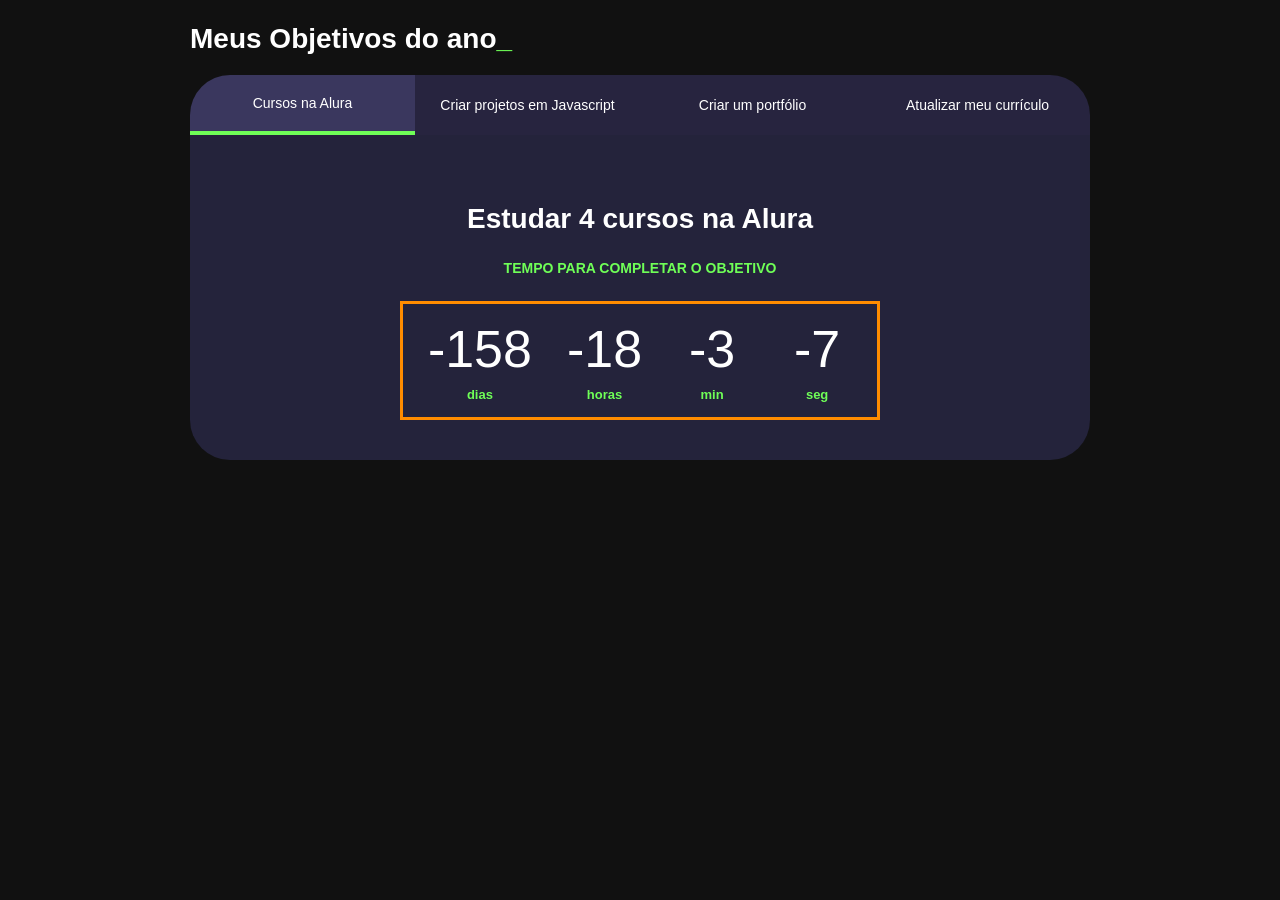
<file: index.html>
<!DOCTYPE html>
<html lang="pt-br">
<head>
    <meta charset="UTF-8">
    <meta name="viewport" content="width=device-width, initial-scale=1.0">
    <title>Meus objetivos do ano</title>
    <link rel="stylesheet" href="style.css">
</head>

<body>
    <section class="conteudo-principal">
        <h1>Meus Objetivos do ano<span>_</span></h1>

        <div class="botoes">
            <button class="botao ativo">Cursos na Alura</button>
            <button class="botao">Criar projetos em Javascript</button>
            <button class="botao">Criar um portfólio</button>
            <button class="botao">Atualizar meu currículo</button>
        </div>

        <div class="abas-textos">

            <div class="aba-conteudo ativo">
                <h3 class="aba-conteudo-titulo-principal">Estudar 4 cursos na Alura</h3>
                <h4 class="aba-conteudo-titulo-secundario">Tempo para completar o objetivo</h4>

                <div class="contador">
                    <div class="contador-digito"><p class="contador-numero">0</p><p class="contador-texto">dias</p></div>
                    <div class="contador-digito"><p class="contador-numero">0</p><p class="contador-texto">horas</p></div>
                    <div class="contador-digito"><p class="contador-numero">0</p><p class="contador-texto">min</p></div>
                    <div class="contador-digito"><p class="contador-numero">0</p><p class="contador-texto">seg</p></div>
                </div>
            </div>

            <div class="aba-conteudo">
                <h3 class="aba-conteudo-titulo-principal">Criar 5 projetos em Javascript</h3>
                <h4 class="aba-conteudo-titulo-secundario">Tempo para completar o objetivo</h4>

                <div class="contador">
                    <div class="contador-digito"><p class="contador-numero">0</p><p class="contador-texto">dias</p></div>
                    <div class="contador-digito"><p class="contador-numero">0</p><p class="contador-texto">horas</p></div>
                    <div class="contador-digito"><p class="contador-numero">0</p><p class="contador-texto">min</p></div>
                    <div class="contador-digito"><p class="contador-numero">0</p><p class="contador-texto">seg</p></div>
                </div>
            </div>

            <div class="aba-conteudo">
                <h3 class="aba-conteudo-titulo-principal">Criar um portfólio com os meus 3 melhores projetos</h3>
                <h4 class="aba-conteudo-titulo-secundario">Tempo para completar o objetivo</h4>

                <div class="contador">
                    <div class="contador-digito"><p class="contador-numero">0</p><p class="contador-texto">dias</p></div>
                    <div class="contador-digito"><p class="contador-numero">0</p><p class="contador-texto">horas</p></div>
                    <div class="contador-digito"><p class="contador-numero">0</p><p class="contador-texto">min</p></div>
                    <div class="contador-digito"><p class="contador-numero">0</p><p class="contador-texto">seg</p></div>
                </div>
            </div>

            <div class="aba-conteudo">
                <h3 class="aba-conteudo-titulo-principal">Atualizar meu currículo com os certificados da Alura</h3>
                <h4 class="aba-conteudo-titulo-secundario">Tempo para completar o objetivo</h4>

                <div class="contador">
                    <div class="contador-digito"><p class="contador-numero">0</p><p class="contador-texto">dias</p></div>
                    <div class="contador-digito"><p class="contador-numero">0</p><p class="contador-texto">horas</p></div>
                    <div class="contador-digito"><p class="contador-numero">0</p><p class="contador-texto">min</p></div>
                    <div class="contador-digito"><p class="contador-numero">0</p><p class="contador-texto">seg</p></div>
                </div>
            </div>

        </div>
    </section>

    <script src="main.js"></script>
</body>
</html>
</file>
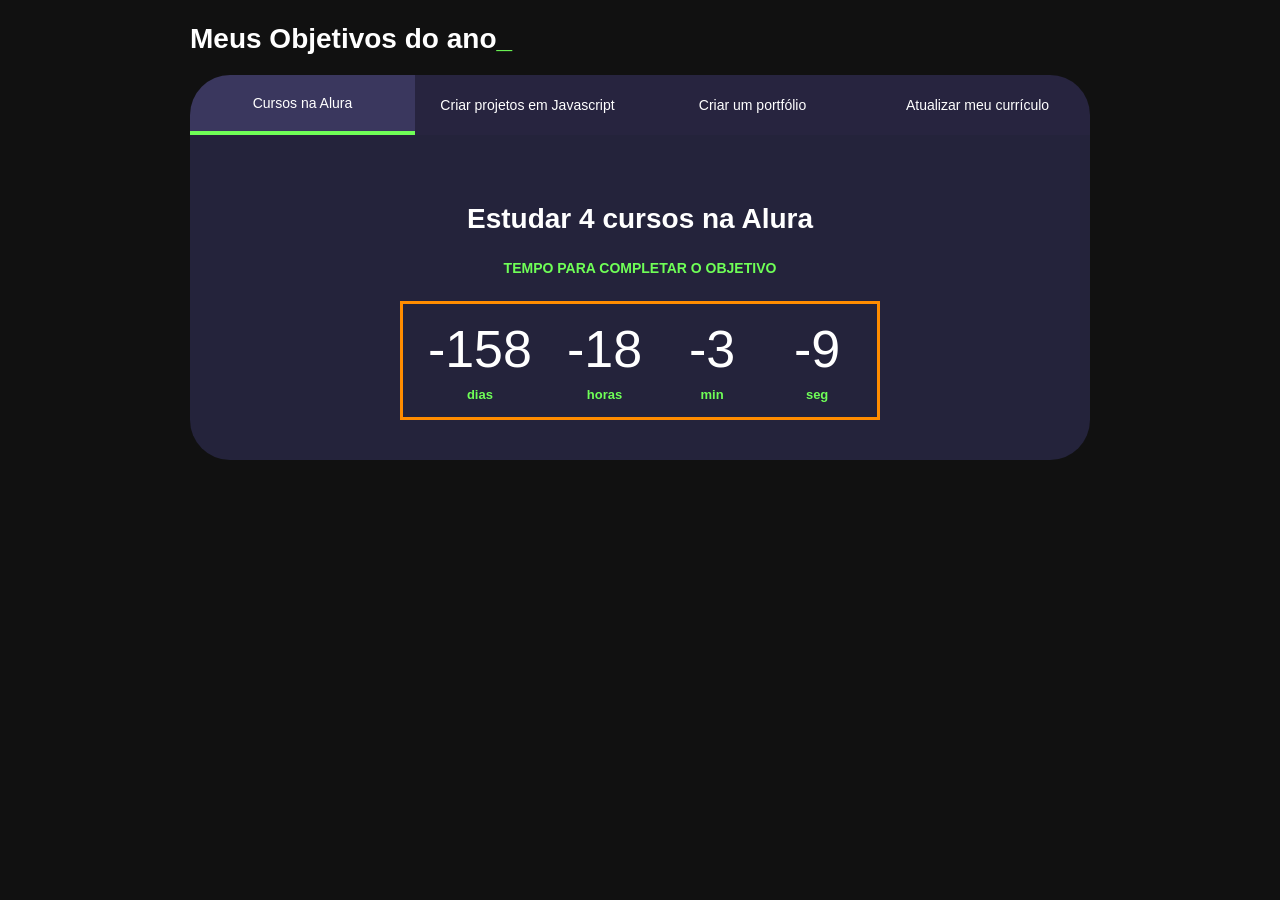
<file: trabaio Gino/index.html>
<!DOCTYPE html>
<html lang="pt-br">
<head>
    <meta charset="UTF-8">
    <meta name="viewport" content="width=device-width, initial-scale=1.0">
    <title>Meus objetivos do ano</title>
    <link rel="stylesheet" href="style.css">
</head>

<body>
    <section class="conteudo-principal">
        <h1>Meus Objetivos do ano<span>_</span></h1>

        <div class="botoes">
            <button class="botao ativo">Cursos na Alura</button>
            <button class="botao">Criar projetos em Javascript</button>
            <button class="botao">Criar um portfólio</button>
            <button class="botao">Atualizar meu currículo</button>
        </div>

        <div class="abas-textos">

            <div class="aba-conteudo ativo">
                <h3 class="aba-conteudo-titulo-principal">Estudar 4 cursos na Alura</h3>
                <h4 class="aba-conteudo-titulo-secundario">Tempo para completar o objetivo</h4>

                <div class="contador">
                    <div class="contador-digito"><p class="contador-numero">0</p><p class="contador-texto">dias</p></div>
                    <div class="contador-digito"><p class="contador-numero">0</p><p class="contador-texto">horas</p></div>
                    <div class="contador-digito"><p class="contador-numero">0</p><p class="contador-texto">min</p></div>
                    <div class="contador-digito"><p class="contador-numero">0</p><p class="contador-texto">seg</p></div>
                </div>
            </div>

            <div class="aba-conteudo">
                <h3 class="aba-conteudo-titulo-principal">Criar 5 projetos em Javascript</h3>
                <h4 class="aba-conteudo-titulo-secundario">Tempo para completar o objetivo</h4>

                <div class="contador">
                    <div class="contador-digito"><p class="contador-numero">0</p><p class="contador-texto">dias</p></div>
                    <div class="contador-digito"><p class="contador-numero">0</p><p class="contador-texto">horas</p></div>
                    <div class="contador-digito"><p class="contador-numero">0</p><p class="contador-texto">min</p></div>
                    <div class="contador-digito"><p class="contador-numero">0</p><p class="contador-texto">seg</p></div>
                </div>
            </div>

            <div class="aba-conteudo">
                <h3 class="aba-conteudo-titulo-principal">Criar um portfólio com os meus 3 melhores projetos</h3>
                <h4 class="aba-conteudo-titulo-secundario">Tempo para completar o objetivo</h4>

                <div class="contador">
                    <div class="contador-digito"><p class="contador-numero">0</p><p class="contador-texto">dias</p></div>
                    <div class="contador-digito"><p class="contador-numero">0</p><p class="contador-texto">horas</p></div>
                    <div class="contador-digito"><p class="contador-numero">0</p><p class="contador-texto">min</p></div>
                    <div class="contador-digito"><p class="contador-numero">0</p><p class="contador-texto">seg</p></div>
                </div>
            </div>

            <div class="aba-conteudo">
                <h3 class="aba-conteudo-titulo-principal">Atualizar meu currículo com os certificados da Alura</h3>
                <h4 class="aba-conteudo-titulo-secundario">Tempo para completar o objetivo</h4>

                <div class="contador">
                    <div class="contador-digito"><p class="contador-numero">0</p><p class="contador-texto">dias</p></div>
                    <div class="contador-digito"><p class="contador-numero">0</p><p class="contador-texto">horas</p></div>
                    <div class="contador-digito"><p class="contador-numero">0</p><p class="contador-texto">min</p></div>
                    <div class="contador-digito"><p class="contador-numero">0</p><p class="contador-texto">seg</p></div>
                </div>
            </div>

        </div>
    </section>

    <script src="main.js"></script>
</body>
</html>
</file>
<file: style.css>
:root {
    --cor-de-fundo: #111111;
    --verde: #6FFF57;
    --branco: #FFFFFF;
    --botao-ativo: #3A375E;
    --botao-inativo: #27243F;
    --texto-fundo: #24233B;
}

body {
    background-color: var(--cor-de-fundo);
    color: var(--branco);
    font-family: Arial, sans-serif;
    margin: 0;
}

.conteudo-principal {
    width: 80%;
    max-width: 900px;
    margin: 20px auto;
}

h1 {
    font-size: 28px;
    margin-bottom: 20px;
}

h1 span {
    color: var(--verde);
}

.botoes {
    display: flex;
    justify-content: center;
}

.botao {
    background-color: var(--botao-inativo);
    color: var(--branco);
    border: none;
    padding: 20px;
    width: 100%;
    font-size: 14px;
    cursor: pointer;
}

.botao:first-child {
    border-radius: 40px 0 0 0;
}

.botao:last-child {
    border-radius: 0 40px 0 0;
}

.botao.ativo {
    background-color: var(--botao-ativo);
    border-bottom: 4px solid var(--verde);
}

.abas-textos {
    background-color: var(--texto-fundo);
    border-radius: 0 0 40px 40px;
    padding: 40px;
}

.aba-conteudo {
    display: none;
}

.aba-conteudo.ativo {
    display: block;
}

.aba-conteudo-titulo-principal {
    font-size: 28px;
    text-align: center;
    margin-bottom: 25px;
}

.aba-conteudo-titulo-secundario {
    text-align: center;
    color: var(--verde);
    text-transform: uppercase;
    font-size: 14px;
    margin-bottom: 25px;
}

.contador {
    display: flex;
    justify-content: center;
    gap: 35px;
    border: 3px solid #ff8c00;
    padding: 15px 25px;
    width: fit-content;
    margin: 0 auto;
}

.contador-digito {
    text-align: center;
    min-width: 70px;
}

.contador-numero {
    font-size: 52px;
    margin: 0;
}

.contador-texto {
    color: var(--verde);
    font-weight: bold;
    font-size: 13px;
    margin: 8px 0 0 0;
}
</file>
<file: trabaio Gino/style.css>
:root {
    --cor-de-fundo: #111111;
    --verde: #6FFF57;
    --branco: #FFFFFF;
    --botao-ativo: #3A375E;
    --botao-inativo: #27243F;
    --texto-fundo: #24233B;
}

body {
    background-color: var(--cor-de-fundo);
    color: var(--branco);
    font-family: Arial, sans-serif;
    margin: 0;
}

.conteudo-principal {
    width: 80%;
    max-width: 900px;
    margin: 20px auto;
}

h1 {
    font-size: 28px;
    margin-bottom: 20px;
}

h1 span {
    color: var(--verde);
}

.botoes {
    display: flex;
    justify-content: center;
}

.botao {
    background-color: var(--botao-inativo);
    color: var(--branco);
    border: none;
    padding: 20px;
    width: 100%;
    font-size: 14px;
    cursor: pointer;
}

.botao:first-child {
    border-radius: 40px 0 0 0;
}

.botao:last-child {
    border-radius: 0 40px 0 0;
}

.botao.ativo {
    background-color: var(--botao-ativo);
    border-bottom: 4px solid var(--verde);
}

.abas-textos {
    background-color: var(--texto-fundo);
    border-radius: 0 0 40px 40px;
    padding: 40px;
}

.aba-conteudo {
    display: none;
}

.aba-conteudo.ativo {
    display: block;
}

.aba-conteudo-titulo-principal {
    font-size: 28px;
    text-align: center;
    margin-bottom: 25px;
}

.aba-conteudo-titulo-secundario {
    text-align: center;
    color: var(--verde);
    text-transform: uppercase;
    font-size: 14px;
    margin-bottom: 25px;
}

.contador {
    display: flex;
    justify-content: center;
    gap: 35px;
    border: 3px solid #ff8c00;
    padding: 15px 25px;
    width: fit-content;
    margin: 0 auto;
}

.contador-digito {
    text-align: center;
    min-width: 70px;
}

.contador-numero {
    font-size: 52px;
    margin: 0;
}

.contador-texto {
    color: var(--verde);
    font-weight: bold;
    font-size: 13px;
    margin: 8px 0 0 0;
}
</file>
